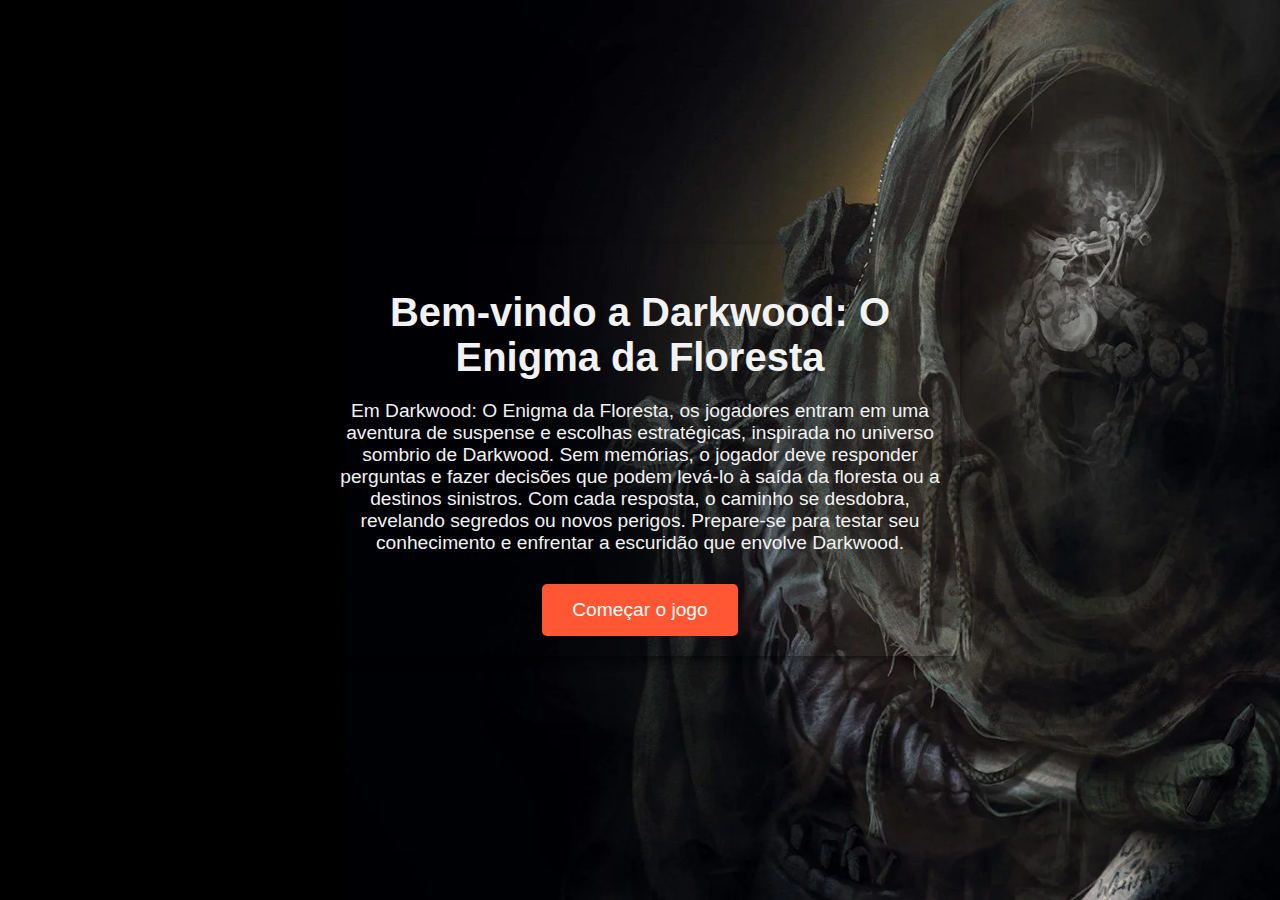
<file: Index.html>
<!DOCTYPE html>
<html lang="pt-BR">
<head>
    <meta charset="UTF-8">
    <meta name="viewport" content="width=device-width, initial-scale=1.0">
    <title>Darkwood: O Enigma da Floresta</title>
    <link rel="stylesheet" href="styles.css">
</head>
<body>

    <div class="container">
        <h1 id="bemvindo">Bem-vindo a Darkwood: O Enigma da Floresta</h1>
        <p id="introducao">
            Em Darkwood: O Enigma da Floresta, os jogadores entram em uma aventura de suspense e escolhas estratégicas, inspirada no universo sombrio de Darkwood. Sem memórias, o jogador deve responder perguntas e fazer decisões que podem levá-lo à saída da floresta ou a destinos sinistros. Com cada resposta, o caminho se desdobra, revelando segredos ou novos perigos. Prepare-se para testar seu conhecimento e enfrentar a escuridão que envolve Darkwood.
        </p>
        <button class="btn" onclick="iniciarJogo()">Começar o jogo</button>
        <div class="perguntaContainer" id="perguntaContainer" style="display: none;">
            <h2 id="pergunta"></h2>
            <div id="opcoes"></div>
            <button id="proxima" style="display: none;" onclick="proximaPergunta()">Próxima Pergunta</button>
        </div>
    </div>

    <script src="script.js"></script>
</body>
</html>
</file>
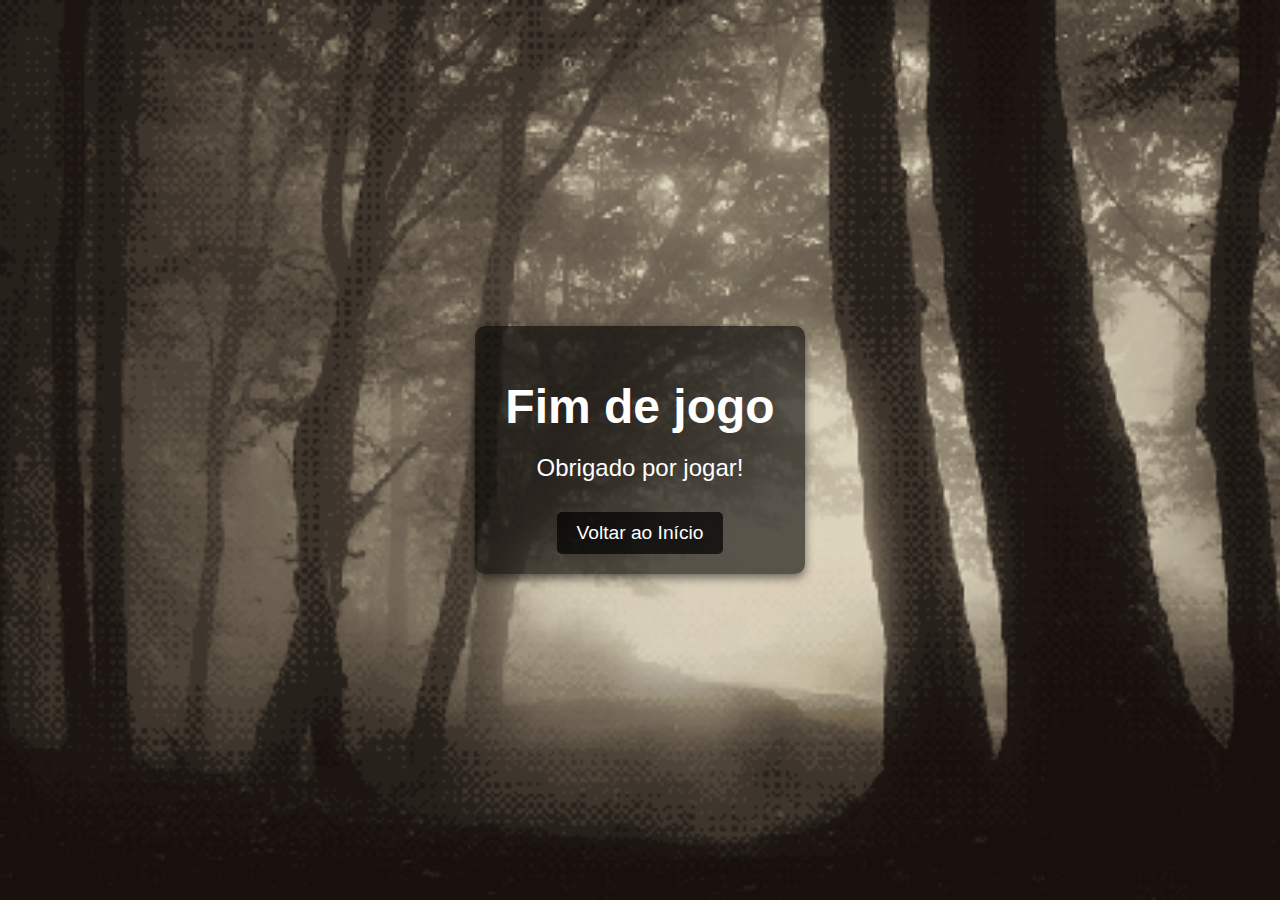
<file: final.html>
<!DOCTYPE html>
<html lang="pt-BR">
<head>
    <meta charset="UTF-8">
    <meta name="viewport" content="width=device-width, initial-scale=1.0">
    <link rel="stylesheet" href="stylesfinal.css">
    <title>Fim da Aventura</title>
</head>
<body>
    <div class="container">
        <h1>Fim de jogo</h1>
        <p id="resultado">Obrigado por jogar!</p> <!-- Mensagem padrão -->
        <button onclick="location.href='index.html'">Voltar ao Início</button>
    </div>

    <script>
        // Recupera a mensagem final do localStorage
        const mensagemFinal = localStorage.getItem('mensagemFinal');

        // Verifica se existe uma mensagem final armazenada
        if (mensagemFinal) {
            document.getElementById('resultado').innerText = mensagemFinal;
            // Limpa a mensagem do localStorage para que não apareça novamente
            localStorage.removeItem('mensagemFinal');
        }
    </script>
</body>
</html>
</file>
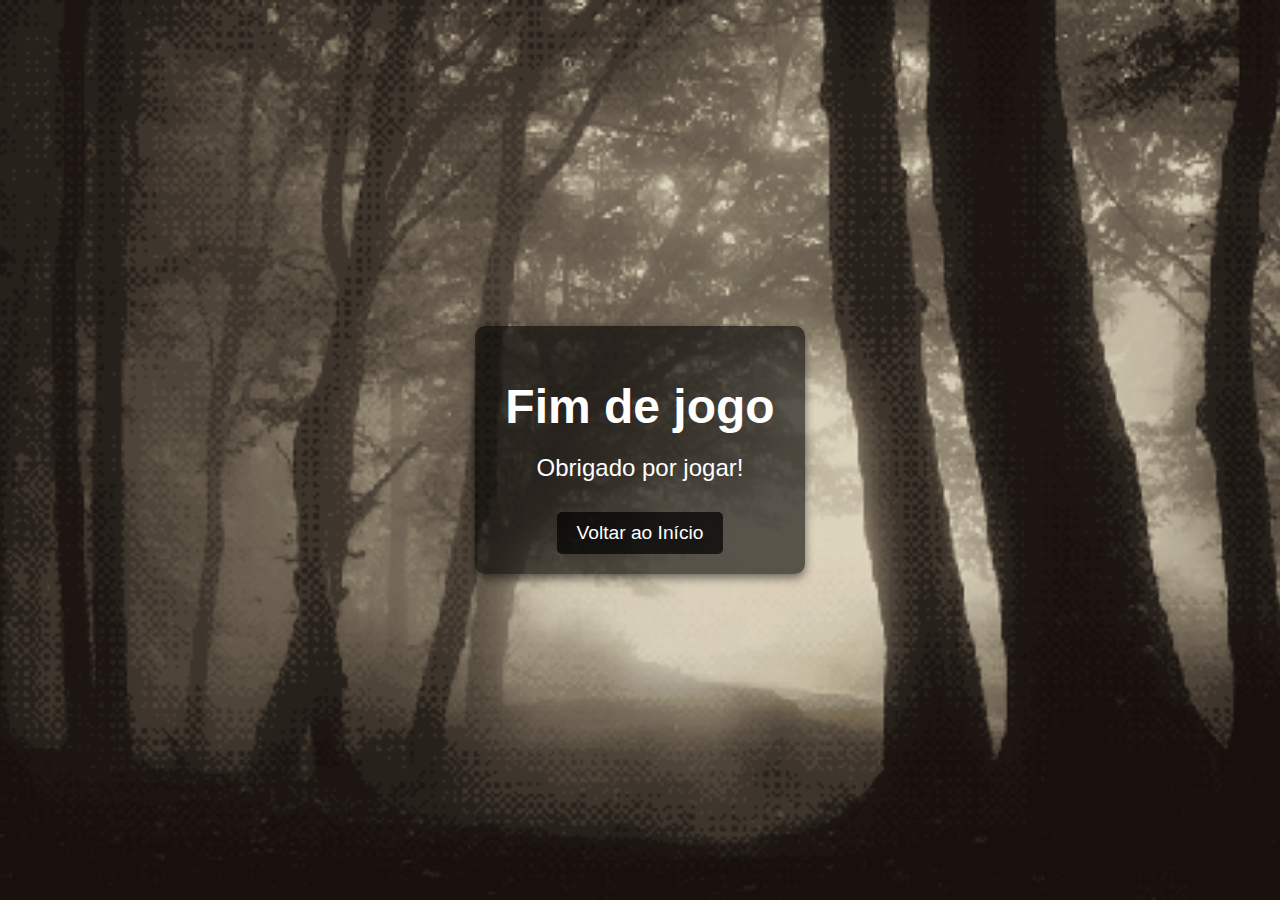
<file: finalzz.html>
<!DOCTYPE html>
<html lang="pt-BR">
<head>
    <meta charset="UTF-8">
    <meta name="viewport" content="width=device-width, initial-scale=1.0">
    <link rel="stylesheet" href="stylesfinalz.css">
    <title>Bem-vindo</title>
</head>
<body>
    <div class="container">
        <p id="mensagemFinal"></p> <!-- Elemento para a mensagem final -->
        <button onclick="location.href='index.html'">Voltar ao Início</button>
    </div>

    <script>
        // Recupera a mensagem final do localStorage 
        const mensagemFinal = localStorage.getItem('mensagemFinal');

        // Verifica se existe uma mensagem final armazenada e se contém "bem-vindo"
        if (mensagemFinal && mensagemFinal.includes("Bem-vindo")) { 
            document.getElementById('mensagemFinal').innerText = mensagemFinal; 
            // Limpa a mensagem do localStorage para que não apareça novamente 
            localStorage.removeItem('mensagemFinal'); 
        } else {
            // Se a mensagem não contiver "bem-vindo", redireciona para a página inicial ou final padrão
            window.location.href = 'final.html'; // Redireciona para a página final padrão
        }
    </script>
</body>
</html>
</file>
<file: styles.css>
body {
    font-family: Arial, sans-serif;
    background-image: url('image/you.webp'); 
    background-size: cover; /* Faz a imagem cobrir toda a tela */
    background-position: center; /* Centraliza a imagem */
    display: flex;
    justify-content: center; /* Centraliza horizontalmente */
    align-items: center; /* Centraliza verticalmente */
    height: 100vh; /* Ocupa toda a altura da viewport */
    color: #f2f2f2;
    text-align: center;
    margin: 0; /* Remove a margem padrão do body */
}

.container {
    max-width: 600px;
    width: 100%; /* Certifique-se de que a largura seja 100% do contêiner pai */
    padding: 20px; /* Espaçamento interno */
    border-radius: 5px; /* Bordas arredondadas */
    box-shadow: 0 4px 10px rgba(0, 0, 0, 0.5); /* Sombra opcional */
   
}

.perguntaContainer {
    display: flex;
    flex-direction: column; /* Alinha os elementos verticalmente */
    align-items: center; /* Centraliza os itens no eixo horizontal */
    justify-content: center; /* Centraliza os itens no eixo vertical */
    margin-top: 20px; /* Espaço entre o container de perguntas e outros elementos */
 
}

h1 {
    font-size: 2.5em;
    margin-bottom: 20px;
}

h2 {
    font-size: 1.5em;
    margin: 20px 0;
}

p {
    font-size: 1.2em;
    margin-bottom: 30px;
}

.btn {
    background-color: #ff5733;
    color: white;
    padding: 15px 30px;
    border: none;
    border-radius: 5px;
    font-size: 1.2em;
    cursor: pointer;
    transition: background-color 0.3s;
}

.btn:hover {
    background-color: #c70029;
}

.opcao {
    background-color: #333;
    color: white;
    padding: 10px;
    margin: 5px;
    border-radius: 5px;
    cursor: pointer;
    box-shadow: 0 4px 10px rgba(0, 0, 0, 0.5); /* Sombra opcional */
}

.opcao:hover {
    background-color: #555;
}
</file>
<file: stylesfinal.css>
/* styles.css */

body {
    margin: 0;
    padding: 0;
    font-family: Arial, sans-serif;
    color: white; /* Cor do texto */
    display: flex;
    flex-direction: column;
    align-items: center;
    justify-content: center;
    height: 100vh;
    background-image: url('image/florest.webp'); /* Substitua pelo caminho da sua imagem */
    background-size: cover; /* Faz a imagem cobrir toda a tela */
    background-position: center; /* Centraliza a imagem */
    text-align: center;
}

.container {
    background-color: rgba(0, 0, 0, 0.6); /* Fundo preto translúcido */
    padding: 20px 30px;
    border-radius: 10px; /* Bordas arredondadas */
    box-shadow: 0 4px 10px rgba(0, 0, 0, 0.5); /* Sombra para destaque */
    max-width: 600px; /* Limita a largura */
}


h1 {
    font-size: 3em;
    margin-bottom: 20px;
}

p {
    font-size: 1.5em;
    max-width: 600px; /* Limita a largura do texto */
    margin: 0 20px; /* Margens laterais */
}

button {
    margin-top: 30px;
    padding: 10px 20px;
    font-size: 1.2em;
    color: white;
    background-color: rgba(0, 0, 0, 0.7); /* Fundo do botão com transparência */
    border: none;
    border-radius: 5px;
    cursor: pointer;
    transition: background-color 0.3s;
}

button:hover {
    background-color: rgba(0, 0, 0, 0.9); /* Escurece o botão ao passar o mouse */
}
</file>
<file: stylesfinalz.css>
/* styles.css */

body {
    margin: 0;
    padding: 0;
    font-family: Arial, sans-serif;
    color: white; /* Cor do texto */
    display: flex;
    flex-direction: column;
    align-items: center;
    justify-content: center;
    height: 100vh;
    background-image: url('image/cabana.png'); /* Substitua pelo caminho da sua imagem */
    background-size: cover; /* Faz a imagem cobrir toda a tela */
    background-position: center; /* Centraliza a imagem */
    text-align: center;
}

.container {
    width: 100%; /* Largura total */
    height: 100%; /* Altura total */
    background-color: rgba(0, 0, 0, 0.6); /* Fundo preto translúcido */
    padding: 20px 30px;
    border-radius: 10px; /* Bordas arredondadas */
    box-shadow: 0 4px 10px rgba(0, 0, 0, 0.5); /* Sombra para destaque */
    max-width: 600px; /* Limita a largura */
}


h1 {
    font-size: 3em;
    margin-bottom: 20px;
}

p {
    font-size: 1.5em;
    max-width: 600px; /* Limita a largura do texto */
    margin: 20px 20px; /* Margens laterais */
}

button {
    margin-top: 30px;
    padding: 10px 20px;
    font-size: 1.2em;
    color: white;
    background-color: rgba(0, 0, 0, 0.7); /* Fundo do botão com transparência */
    border: none;
    border-radius: 5px;
    cursor: pointer;
    transition: background-color 0.3s;
}

button:hover {
    background-color: rgba(0, 0, 0, 0.9); /* Escurece o botão ao passar o mouse */
}
</file>
